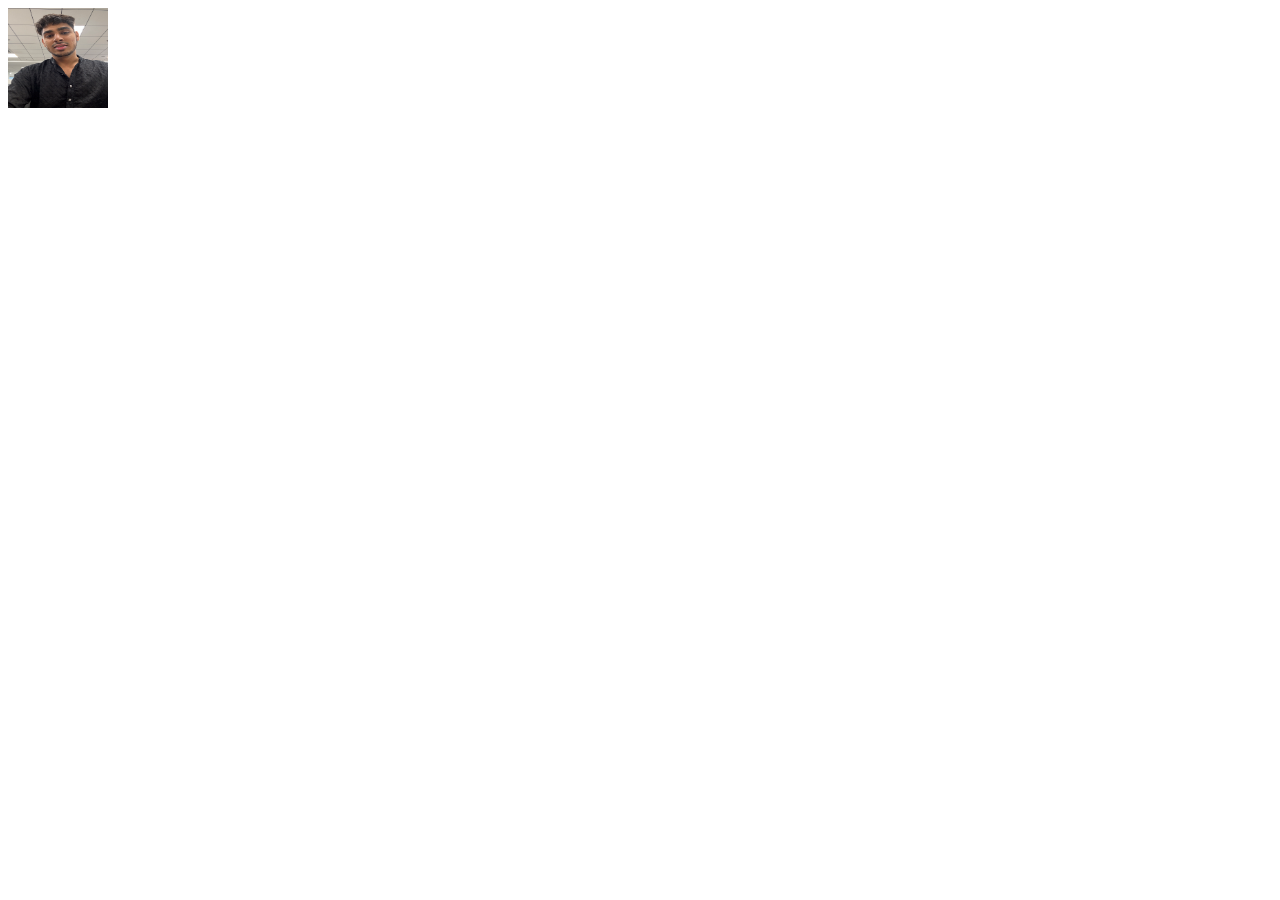
<file: completeJS/19-Practice/index.html>
<!DOCTYPE html>
<html lang="en">
<head>
    <meta charset="UTF-8">
    <meta name="viewport" content="width=device-width, initial-scale=1.0">
    <title>Document</title>
    <!-- <style ref='stylesheet' src ='style.css'></style> -->
    <link href="style.css" rel="stylesheet" />
</head>
<body>
 <div class="image"><img class="img1" src="myself.jpeg" alt=""></div>
 <!-- <img class="img1" src="1000005068.jpeg" alt=""> -->
 
</body>
</html>
</file>
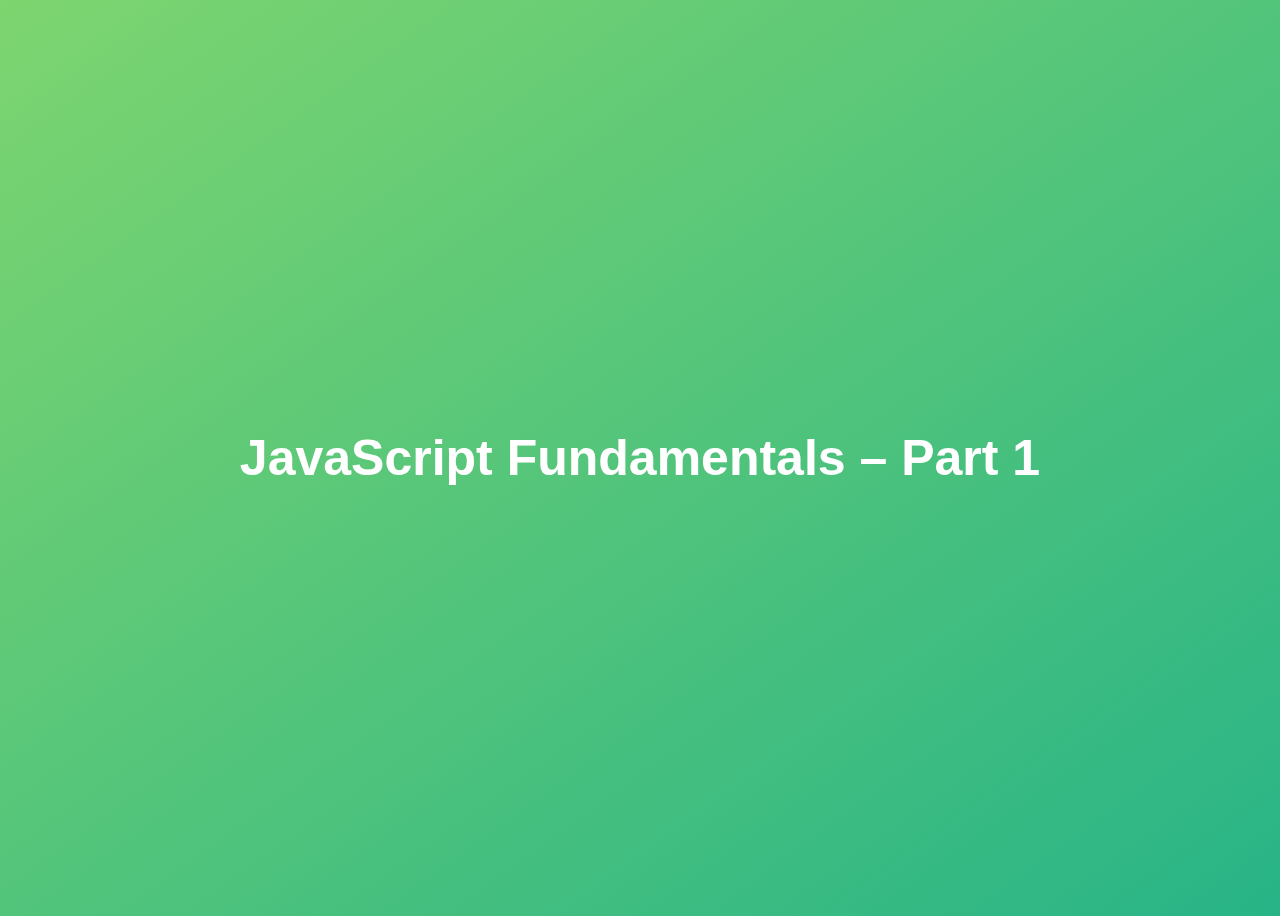
<file: completeJS/01-Fundamentals-Part-1/final/index.html>
<!DOCTYPE html>
<html lang="en">

<head>
  <meta charset="UTF-8" />
  <meta name="viewport" content="width=device-width, initial-scale=1.0" />
  <meta http-equiv="X-UA-Compatible" content="ie=edge" />
  <title>JavaScript Fundamentals – Part 1</title>
  <style>
    body {
      height: 100vh;
      display: flex;
      align-items: center;
      background: linear-gradient(to top left, #28b487, #7dd56f);
    }

    h1 {
      font-family: sans-serif;
      font-size: 50px;
      line-height: 1.3;
      width: 100%;
      padding: 30px;
      text-align: center;
      color: white;
    }
  </style>
</head>

<body>
  <h1>JavaScript Fundamentals – Part 1</h1>

  <script src="script.js"></script>
</body>

</html>
</file>
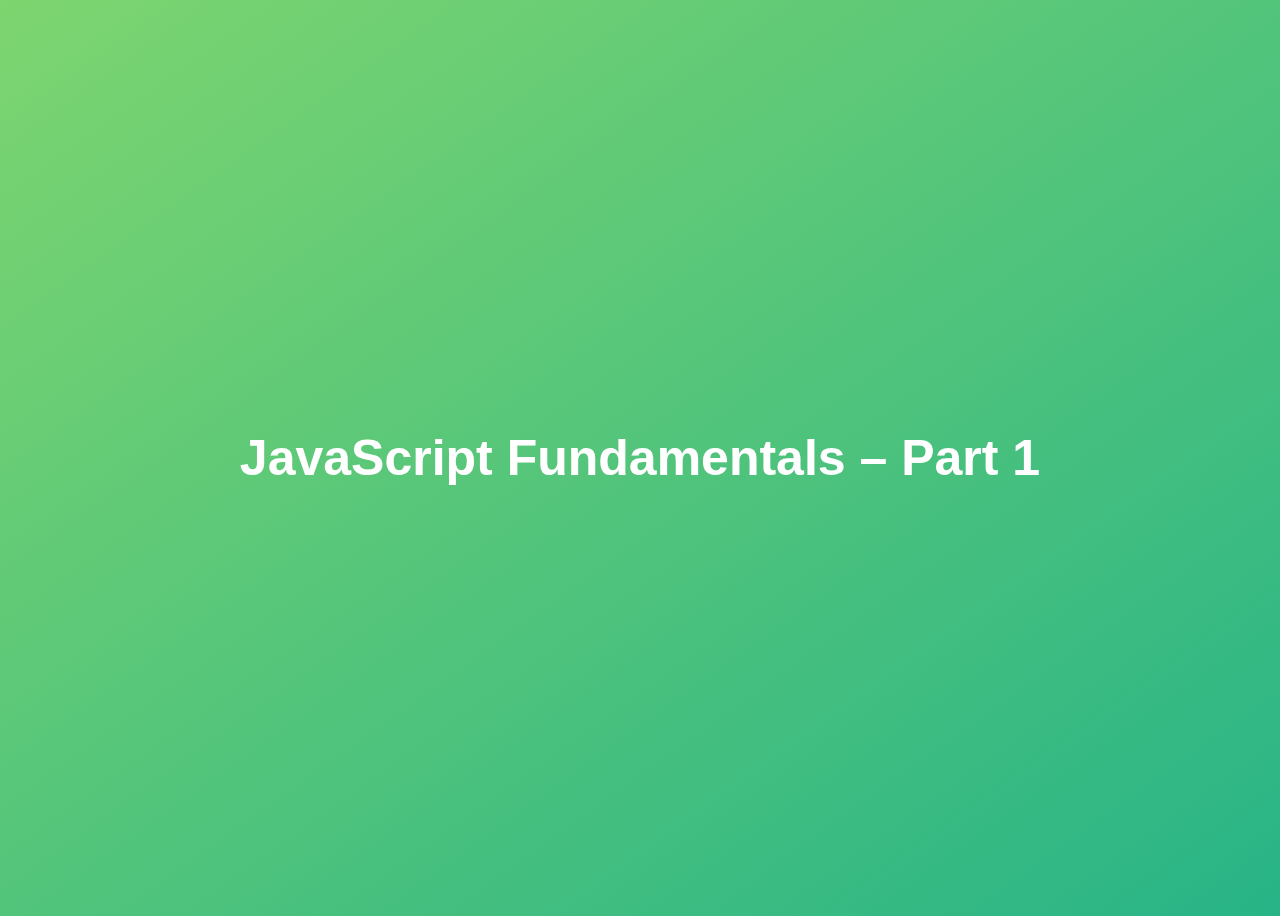
<file: completeJS/01-Fundamentals-Part-1/starter/index.html>
<!DOCTYPE html>
<html lang="en">

<head>
  <meta charset="UTF-8" />
  <meta name="viewport" content="width=device-width, initial-scale=1.0" />
  <meta http-equiv="X-UA-Compatible" content="ie=edge" />
  <title>JavaScript Fundamentals – Part 1</title>
  <style>
    body {
      height: 100vh;
      display: flex;
      align-items: center;
      background: linear-gradient(to top left, #28b487, #7dd56f);
    }

    h1 {
      font-family: sans-serif;
      font-size: 50px;
      line-height: 1.3;
      width: 100%;
      padding: 30px;
      text-align: center;
      color: white;
    }
  </style>
</head>

<body>
  <h1>JavaScript Fundamentals – Part 1</h1>
  <script src="script.js"></script>
</body>

</html>
</file>
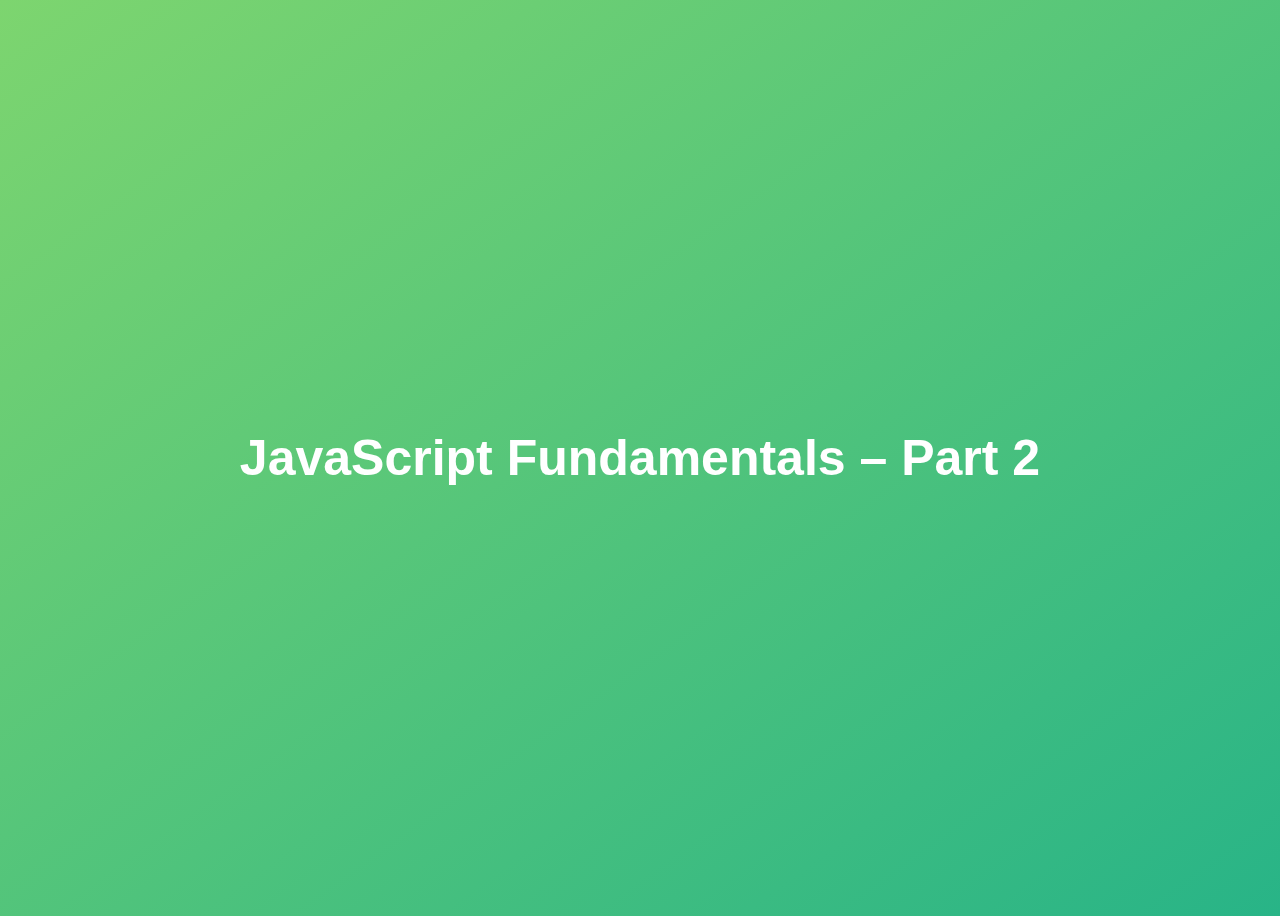
<file: completeJS/02-Fundamentals-Part-2/final/index.html>
<!DOCTYPE html>
<html lang="en">
  <head>
    <meta charset="UTF-8" />
    <meta name="viewport" content="width=device-width, initial-scale=1.0" />
    <meta http-equiv="X-UA-Compatible" content="ie=edge" />
    <title>JavaScript Fundamentals – Part 2</title>
    <style>
      body {
        height: 100vh;
        display: flex;
        align-items: center;
        background: linear-gradient(to top left, #28b487, #7dd56f);
      }
      h1 {
        font-family: sans-serif;
        font-size: 50px;
        line-height: 1.3;
        width: 100%;
        padding: 30px;
        text-align: center;
        color: white;
      }
    </style>
  </head>
  <body>
    <h1>JavaScript Fundamentals – Part 2</h1>
    <script src="script.js"></script>
  </body>
</html>
</file>
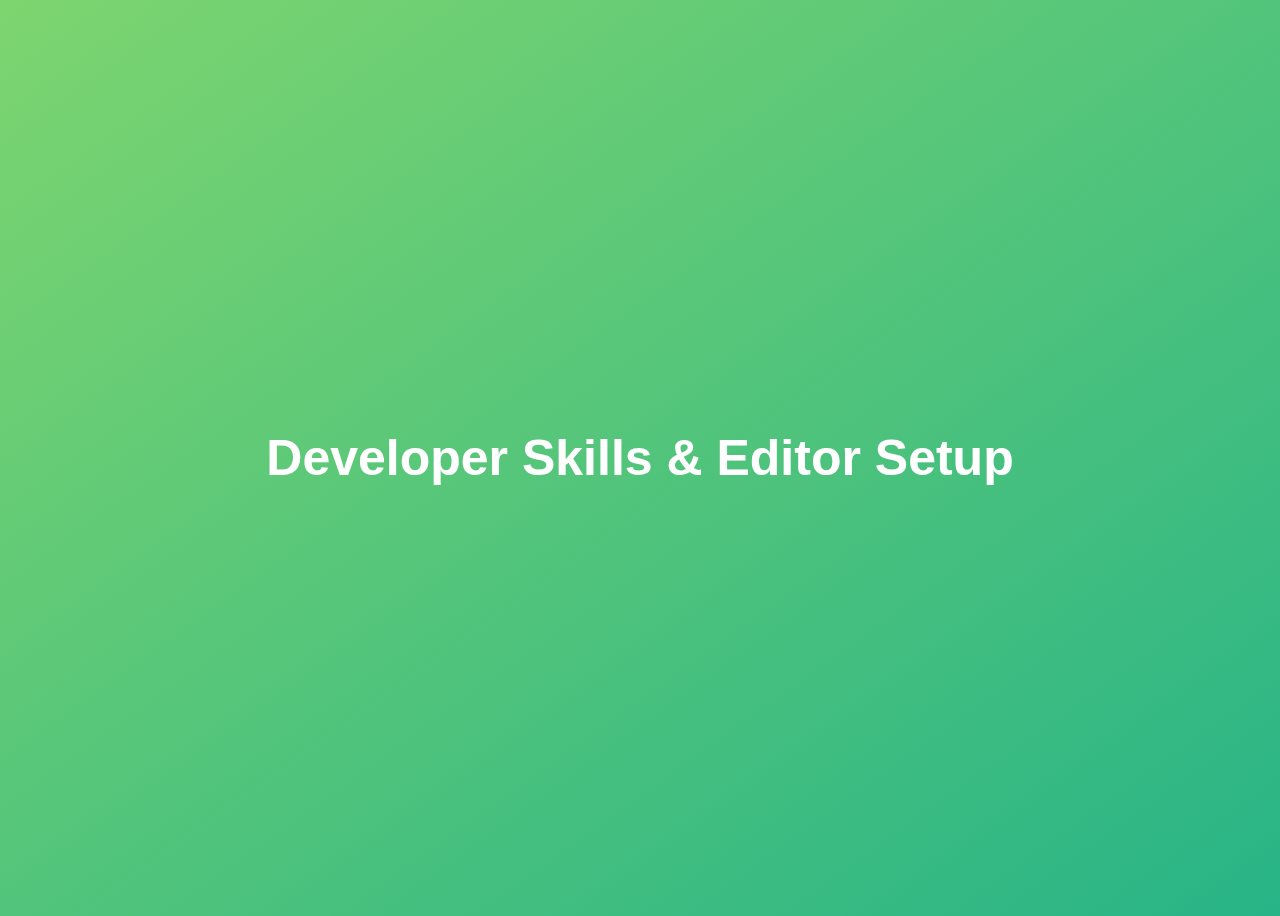
<file: completeJS/03-Developer-Skills/final/index.html>
<!DOCTYPE html>
<html lang="en">
  <head>
    <meta charset="UTF-8" />
    <meta name="viewport" content="width=device-width, initial-scale=1.0" />
    <meta http-equiv="X-UA-Compatible" content="ie=edge" />
    <title>Developer Skills & Editor Setup</title>
    <style>
      body {
        height: 100vh;
        display: flex;
        align-items: center;
        background: linear-gradient(to top left, #28b487, #7dd56f);
      }
      h1 {
        font-family: sans-serif;
        font-size: 50px;
        line-height: 1.3;
        width: 100%;
        padding: 30px;
        text-align: center;
        color: white;
      }
    </style>
  </head>
  <body>
    <h1>Developer Skills & Editor Setup</h1>
    <script src="script.js"></script>
  </body>
</html>
</file>
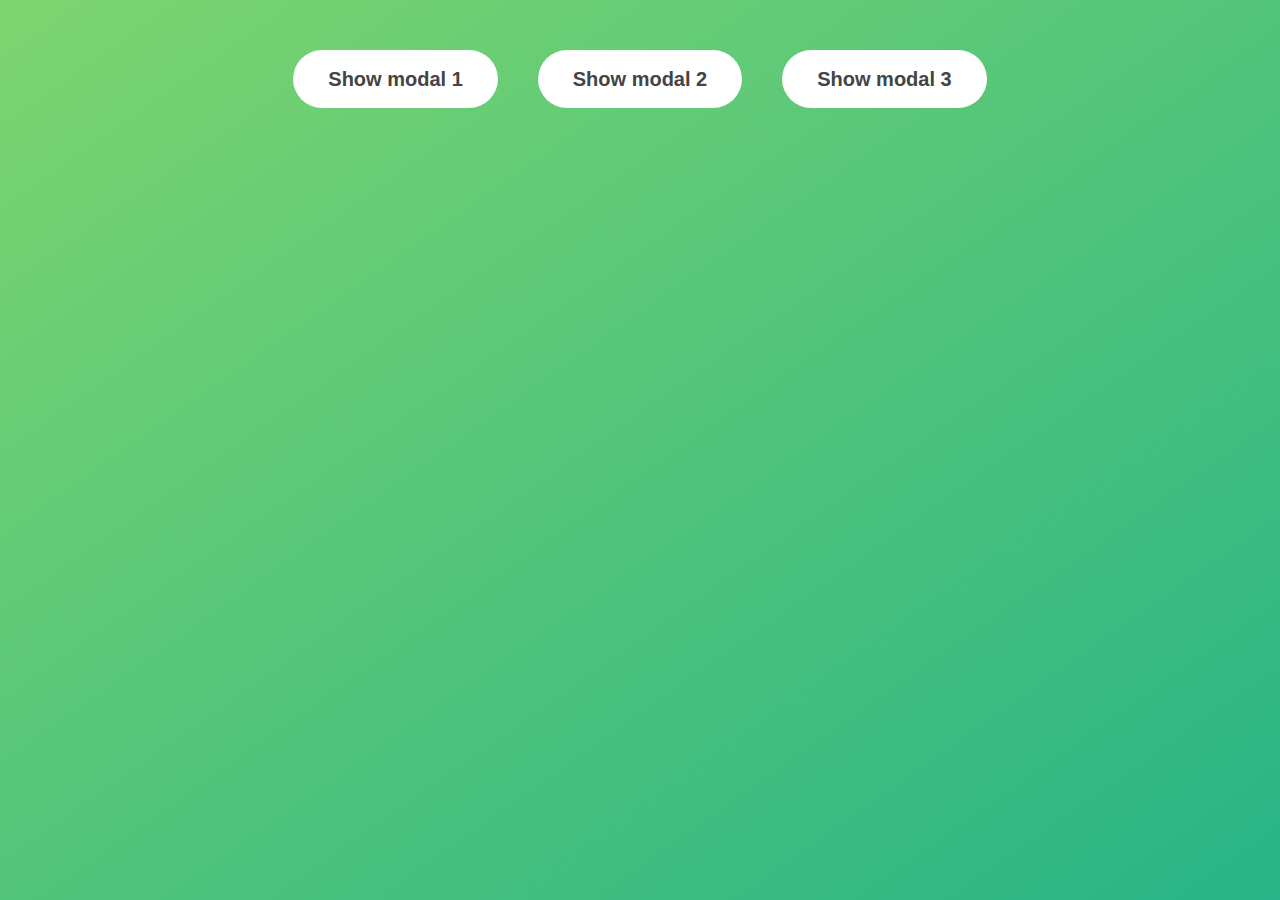
<file: completeJS/06-Modal/final/index.html>
<!DOCTYPE html>
<html lang="en">
  <head>
    <meta charset="UTF-8" />
    <meta name="viewport" content="width=device-width, initial-scale=1.0" />
    <meta http-equiv="X-UA-Compatible" content="ie=edge" />
    <link rel="stylesheet" href="style.css" />
    <title>Modal window</title>
  </head>
  <body>
    <button class="show-modal">Show modal 1</button>
    <button class="show-modal">Show modal 2</button>
    <button class="show-modal">Show modal 3</button>

    <div class="modal hidden">
      <button class="close-modal">&times;</button>
      <h1>I'm a modal window 😍</h1>
      <p>
        Lorem ipsum dolor sit amet, consectetur adipisicing elit, sed do eiusmod
        tempor incididunt ut labore et dolore magna aliqua. Ut enim ad minim
        veniam, quis nostrud exercitation ullamco laboris nisi ut aliquip ex ea
        commodo consequat. Duis aute irure dolor in reprehenderit in voluptate
        velit esse cillum dolore eu fugiat nulla pariatur. Excepteur sint
        occaecat cupidatat non proident, sunt in culpa qui officia deserunt
        mollit anim id est laborum.
      </p>
    </div>
    <div class="overlay hidden"></div>

    <script src="script.js"></script>
  </body>
</html>
</file>
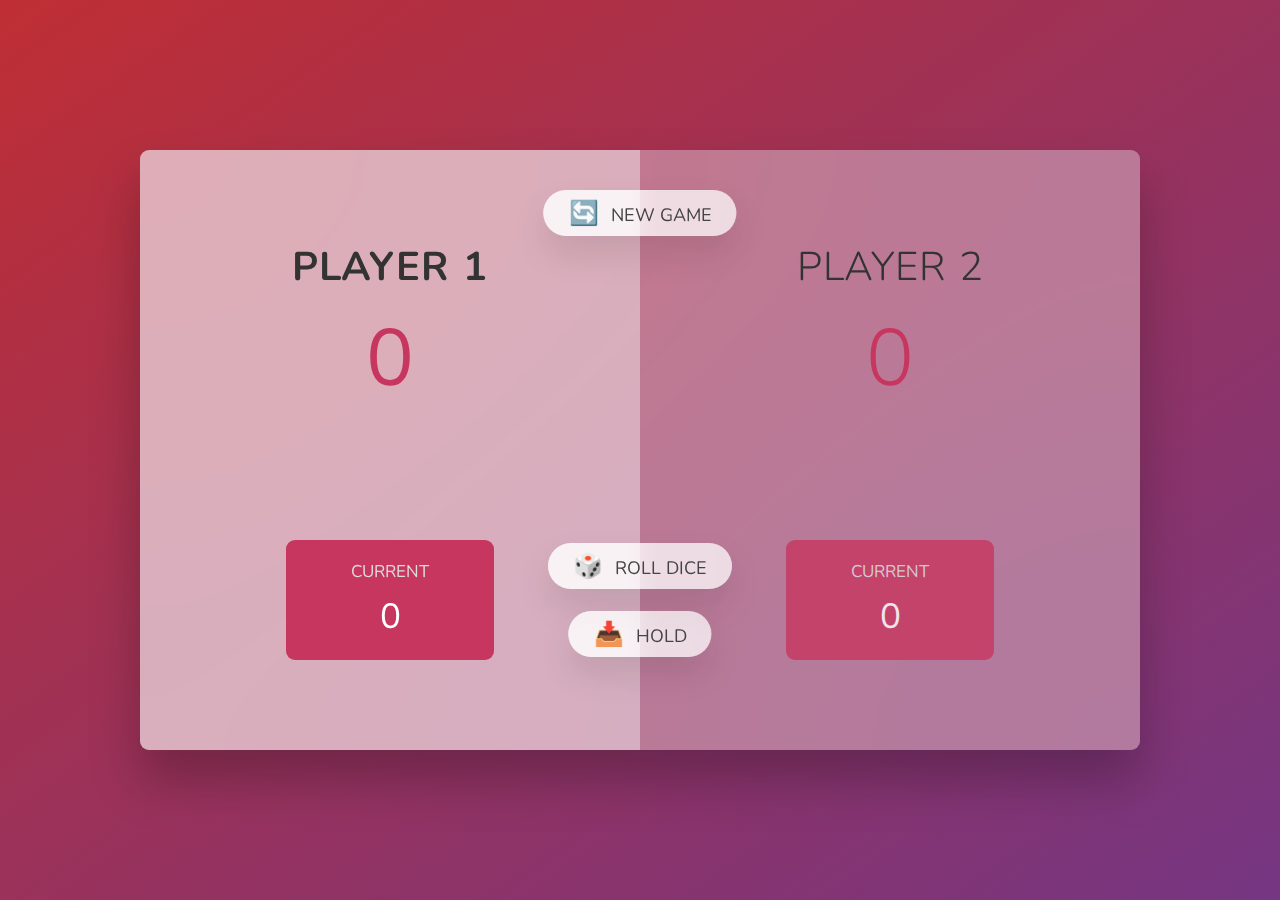
<file: completeJS/07-Pig-Game/challenge/index.html>
<!DOCTYPE html>
<html lang="en">
  <head>
    <meta charset="UTF-8" />
    <meta name="viewport" content="width=device-width, initial-scale=1.0" />
    <meta http-equiv="X-UA-Compatible" content="ie=edge" />
    <link rel="stylesheet" href="style.css" />
    <title>Pig Game</title>
  </head>
  <body>
    <main>
      <section class="player player--0 player--active">
        <h2 class="name" id="name--0">Player 1</h2>
        <p class="score" id="score--0">43</p>
        <div class="current">
          <p class="current-label">Current</p>
          <p class="current-score" id="current--0">0</p>
        </div>
      </section>
      <section class="player player--1">
        <h2 class="name" id="name--1">Player 2</h2>
        <p class="score" id="score--1">24</p>
        <div class="current">
          <p class="current-label">Current</p>
          <p class="current-score" id="current--1">0</p>
        </div>
      </section>

      <img src="dice-5.png" alt="Playing dice" class="dice" />
      <button class="btn btn--new">🔄 New game</button>
      <button class="btn btn--roll">🎲 Roll dice</button>
      <button class="btn btn--hold">📥 Hold</button>
    </main>
    <script src="script.js"></script>
  </body>
</html>
</file>
<file: completeJS/19-Practice/style.css>
.image img{
  width: 100px;
  height: 100px;
}
</file>
<file: completeJS/06-Modal/final/style.css>
* {
  margin: 0;
  padding: 0;
  box-sizing: inherit;
}

html {
  font-size: 62.5%;
  box-sizing: border-box;
}

body {
  font-family: sans-serif;
  color: #333;
  line-height: 1.5;
  height: 100vh;
  position: relative;
  display: flex;
  align-items: flex-start;
  justify-content: center;
  background: linear-gradient(to top left, #28b487, #7dd56f);
}

.show-modal {
  font-size: 2rem;
  font-weight: 600;
  padding: 1.75rem 3.5rem;
  margin: 5rem 2rem;
  border: none;
  background-color: #fff;
  color: #444;
  border-radius: 10rem;
  cursor: pointer;
}

.close-modal {
  position: absolute;
  top: 1.2rem;
  right: 2rem;
  font-size: 5rem;
  color: #333;
  cursor: pointer;
  border: none;
  background: none;
}

h1 {
  font-size: 2.5rem;
  margin-bottom: 2rem;
}

p {
  font-size: 1.8rem;
}

/* -------------------------- */
/* CLASSES TO MAKE MODAL WORK */
.hidden {
  display: none;
}

.modal {
  position: absolute;
  top: 50%;
  left: 50%;
  transform: translate(-50%, -50%);
  width: 70%;

  background-color: white;
  padding: 6rem;
  border-radius: 5px;
  box-shadow: 0 3rem 5rem rgba(0, 0, 0, 0.3);
  z-index: 10;
}

.overlay {
  position: absolute;
  top: 0;
  left: 0;
  width: 100%;
  height: 100%;
  background-color: rgba(0, 0, 0, 0.6);
  backdrop-filter: blur(3px);
  z-index: 5;
}
</file>
<file: completeJS/07-Pig-Game/challenge/style.css>
@import url('https://fonts.googleapis.com/css2?family=Nunito&display=swap');

* {
  margin: 0;
  padding: 0;
  box-sizing: inherit;
}

html {
  font-size: 62.5%;
  box-sizing: border-box;
}

body {
  font-family: 'Nunito', sans-serif;
  font-weight: 400;
  height: 100vh;
  color: #333;
  background-image: linear-gradient(to top left, #753682 0%, #bf2e34 100%);
  display: flex;
  align-items: center;
  justify-content: center;
}

/* LAYOUT */
main {
  position: relative;
  width: 100rem;
  height: 60rem;
  background-color: rgba(255, 255, 255, 0.35);
  backdrop-filter: blur(200px);
  filter: blur();
  box-shadow: 0 3rem 5rem rgba(0, 0, 0, 0.25);
  border-radius: 9px;
  overflow: hidden;
  display: flex;
}

.player {
  flex: 50%;
  padding: 9rem;
  display: flex;
  flex-direction: column;
  align-items: center;
  transition: all 0.75s;
}

/* ELEMENTS */
.name {
  position: relative;
  font-size: 4rem;
  text-transform: uppercase;
  letter-spacing: 1px;
  word-spacing: 2px;
  font-weight: 300;
  margin-bottom: 1rem;
}

.score {
  font-size: 8rem;
  font-weight: 300;
  color: #c7365f;
  margin-bottom: auto;
}

.player--active {
  background-color: rgba(255, 255, 255, 0.4);
}
.player--active .name {
  font-weight: 700;
}
.player--active .score {
  font-weight: 400;
}

.player--active .current {
  opacity: 1;
}

.current {
  background-color: #c7365f;
  opacity: 0.8;
  border-radius: 9px;
  color: #fff;
  width: 65%;
  padding: 2rem;
  text-align: center;
  transition: all 0.75s;
}

.current-label {
  text-transform: uppercase;
  margin-bottom: 1rem;
  font-size: 1.7rem;
  color: #ddd;
}

.current-score {
  font-size: 3.5rem;
}

/* ABSOLUTE POSITIONED ELEMENTS */
.btn {
  position: absolute;
  left: 50%;
  transform: translateX(-50%);
  color: #444;
  background: none;
  border: none;
  font-family: inherit;
  font-size: 1.8rem;
  text-transform: uppercase;
  cursor: pointer;
  font-weight: 400;
  transition: all 0.2s;

  background-color: white;
  background-color: rgba(255, 255, 255, 0.6);
  backdrop-filter: blur(10px);

  padding: 0.7rem 2.5rem;
  border-radius: 50rem;
  box-shadow: 0 1.75rem 3.5rem rgba(0, 0, 0, 0.1);
}

.btn::first-letter {
  font-size: 2.4rem;
  display: inline-block;
  margin-right: 0.7rem;
}

.btn--new {
  top: 4rem;
}
.btn--roll {
  top: 39.3rem;
}
.btn--hold {
  top: 46.1rem;
}

.btn:active {
  transform: translate(-50%, 3px);
  box-shadow: 0 1rem 2rem rgba(0, 0, 0, 0.15);
}

.btn:focus {
  outline: none;
}

.dice {
  position: absolute;
  left: 50%;
  top: 16.5rem;
  transform: translateX(-50%);
  height: 10rem;
  box-shadow: 0 2rem 5rem rgba(0, 0, 0, 0.2);
}

.player--winner {
  background-color: #2f2f2f;
}

.player--winner .name {
  font-weight: 700;
  color: #c7365f;
}

.hidden {
  display: none;
}
</file>
